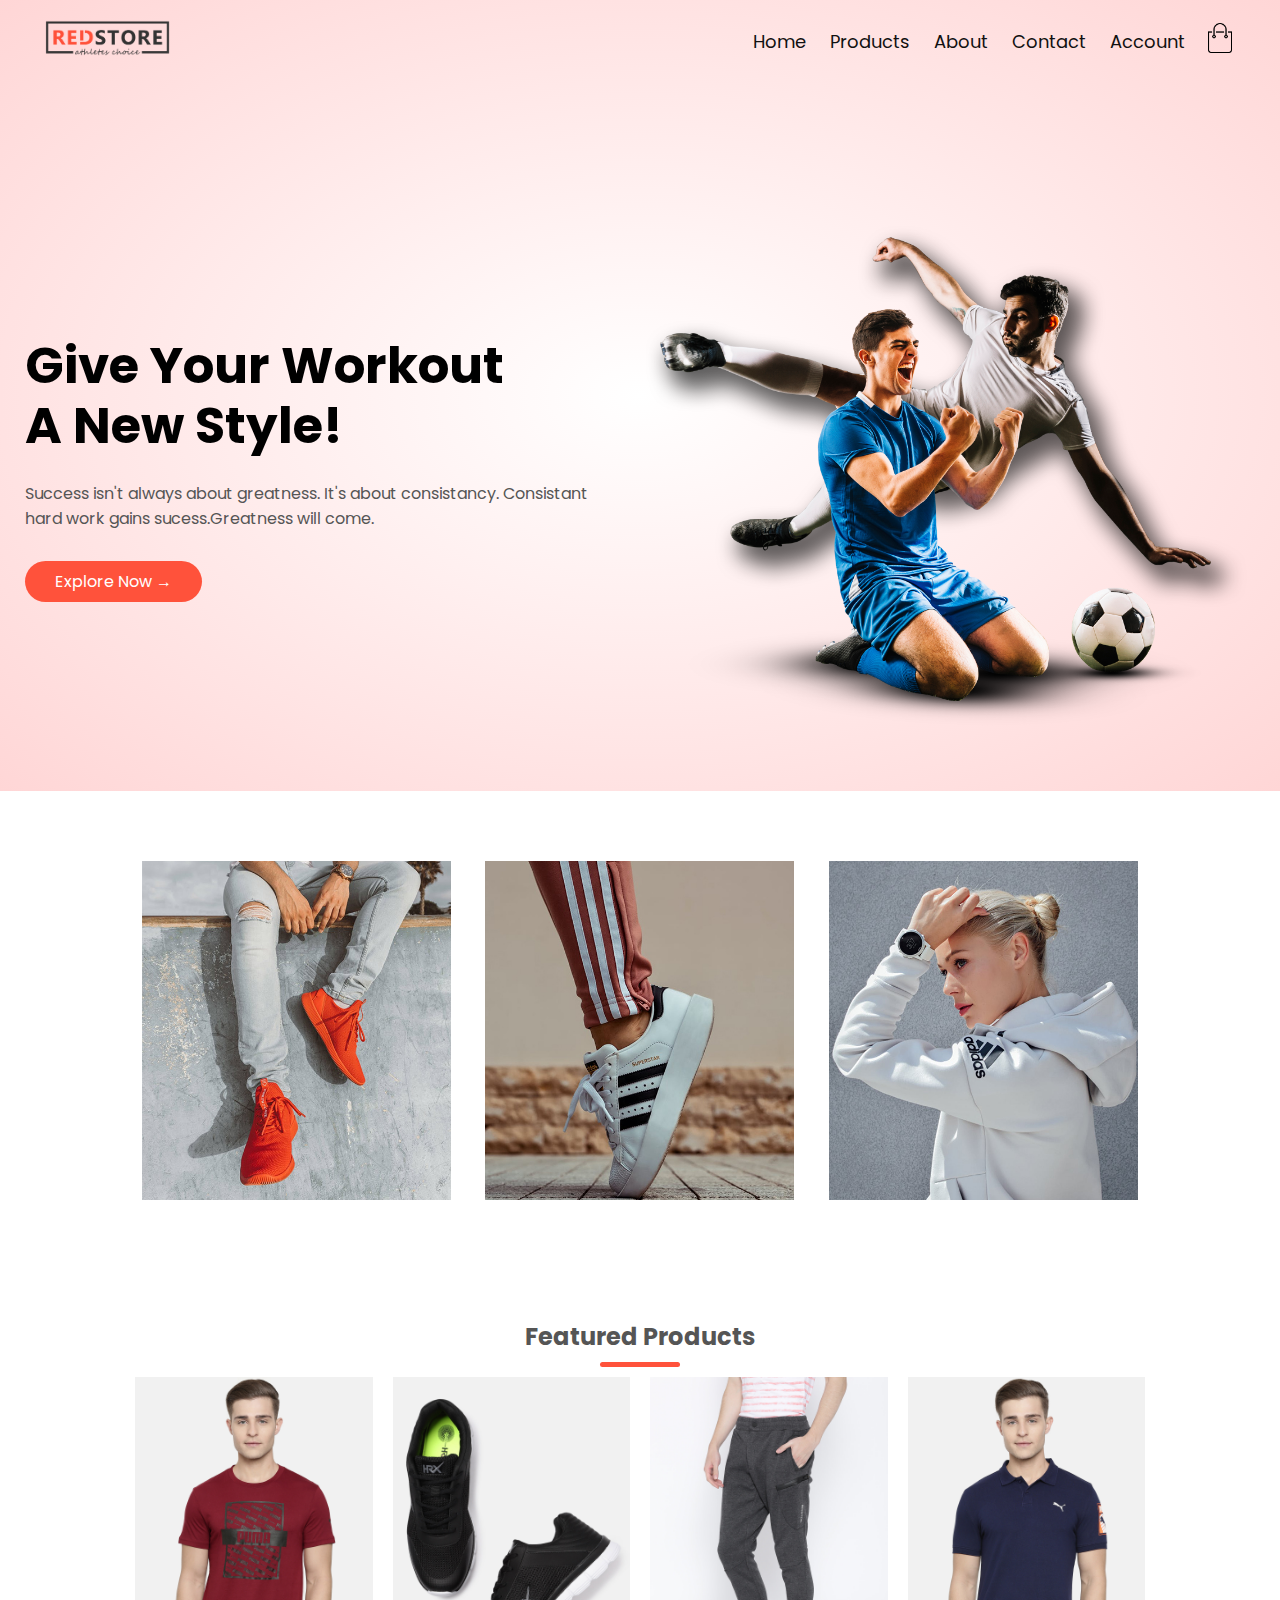
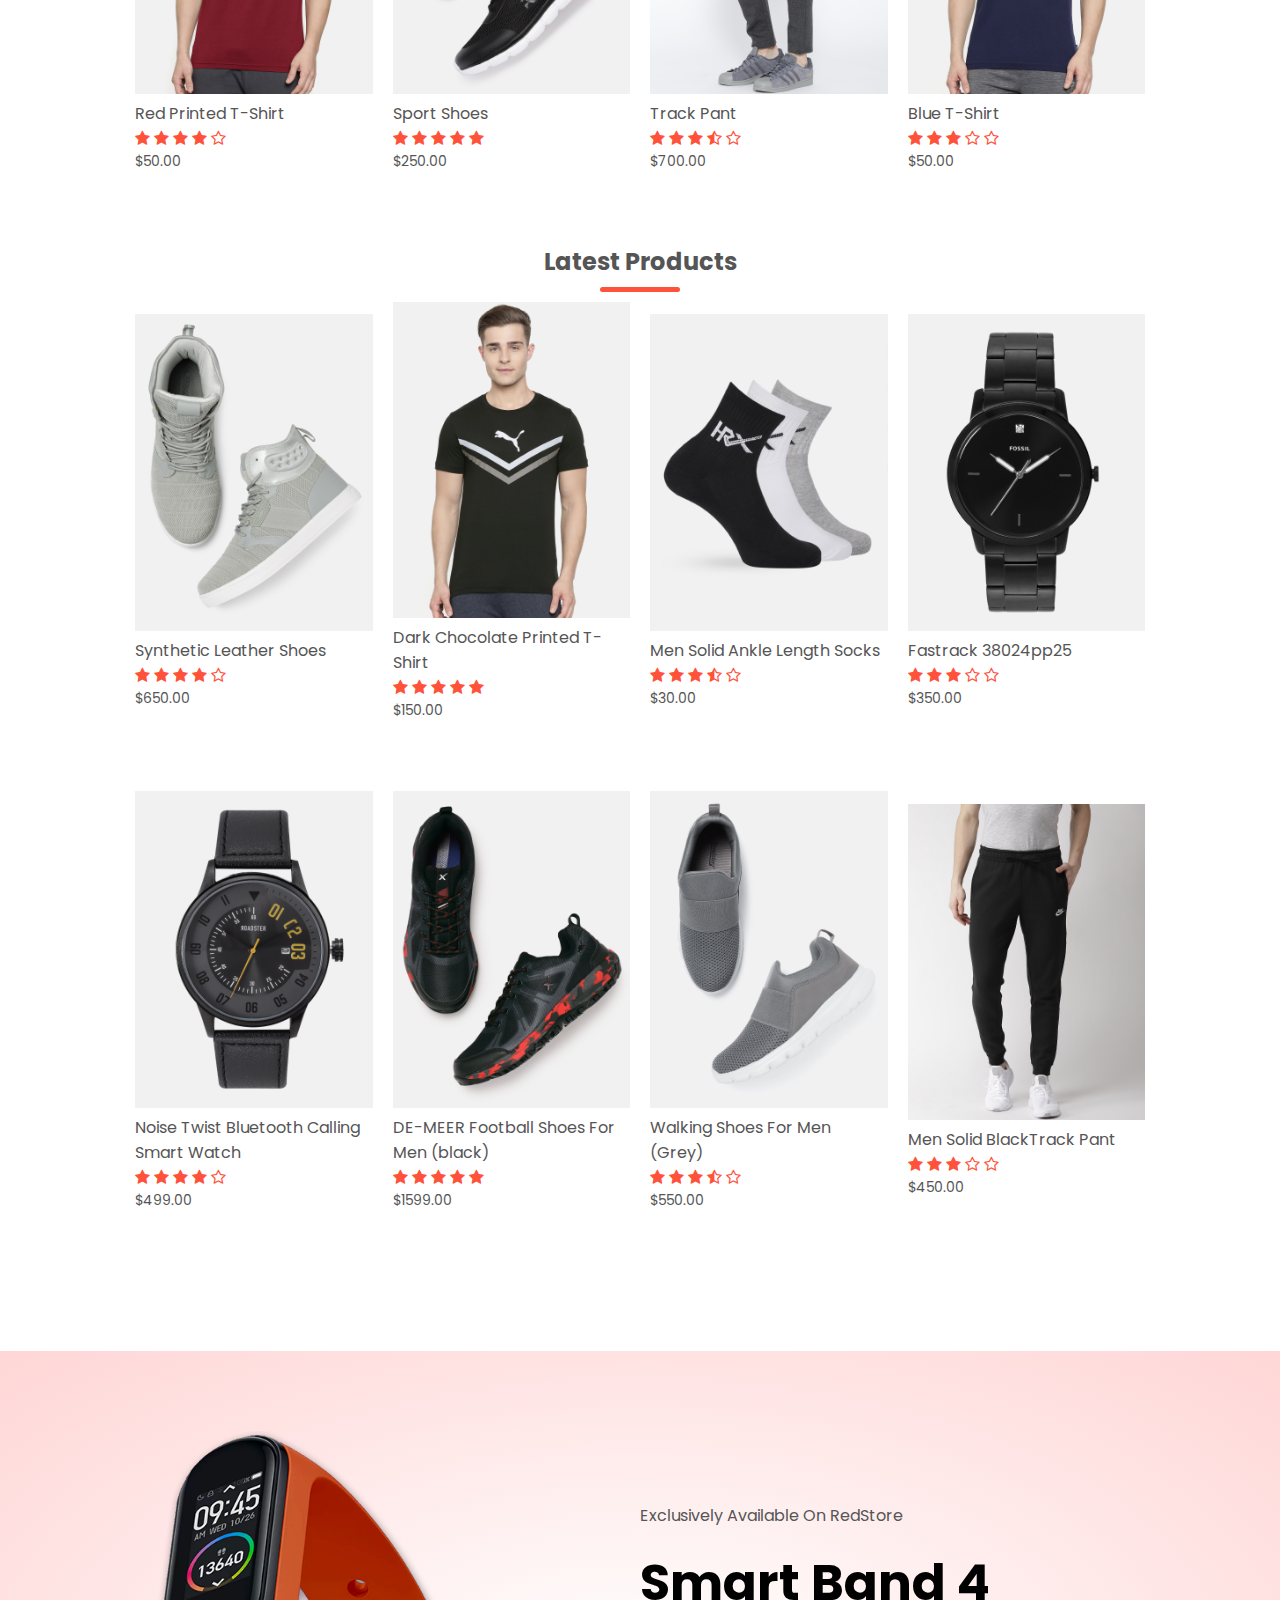
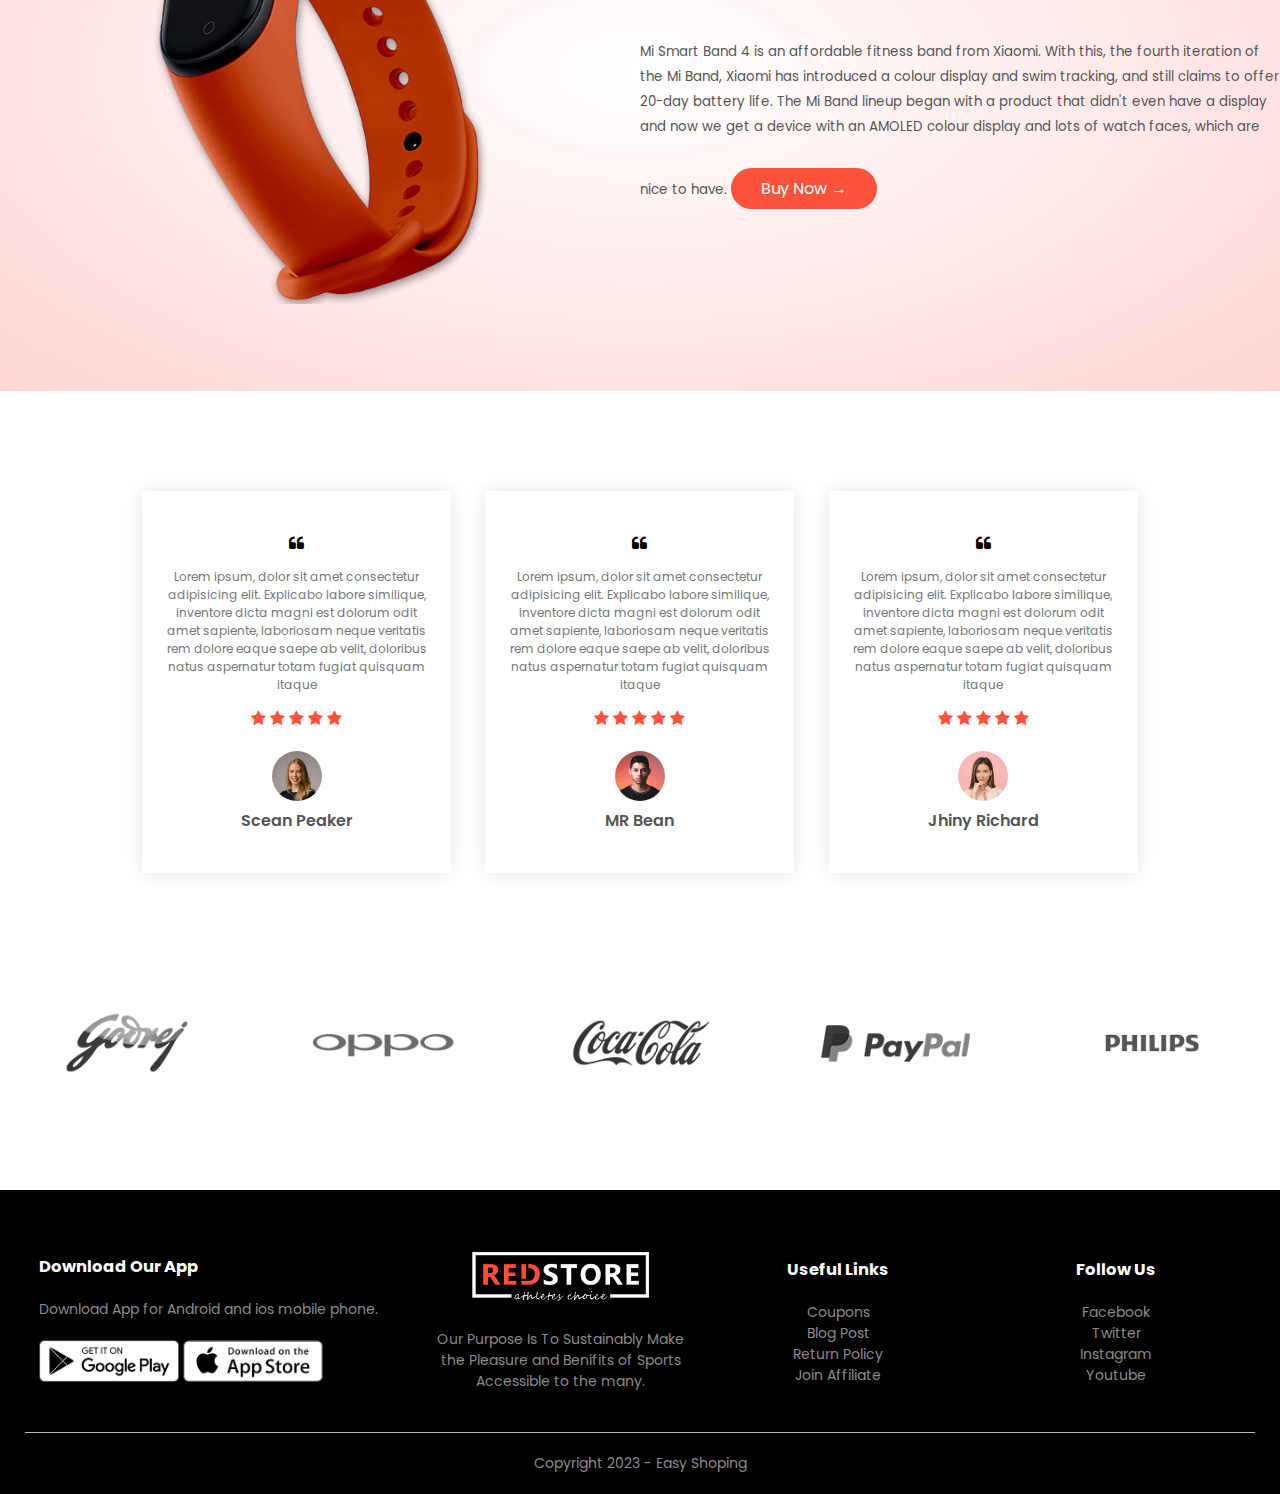
<file: index.html>
<!DOCTYPE html>
<html lang="en">
<head>
    <meta charset="UTF-8">
    <meta name="viewport" content="width=device-width,initial-scale=1.0">
    <meta http-equiv="X-UA-Compatible" content="IE=edge">
    <meta name="viewport" content="width=device-width, initial-scale=1.0">
    <title>RedStore | Ecommerce Website Design</title>

    <link rel="stylesheet" href="style.css">
    <link rel="preconnect" href="https://fonts.googleapis.com">
<link rel="preconnect" href="https://fonts.gstatic.com" crossorigin>

<link href="https://fonts.googleapis.com/css2?family=Poppins:wght@300;400;500;600;700&display=swap" rel="stylesheet">

<link rel="stylesheet" href="https://stackpath.bootstrapcdn.com/font-awesome/4.7.0/css/font-awesome.min.css">


</head>
<body>
    <div class="header">

    <div class="container">
        <div class="navber"> 
            <div class="logo">
               <a href="index.html"><img src="logo.png" width="125px"></a> 
            </div>
            <nav>
                <ul id="MenuItems">
                    <li><a href="index.html"><link rel="index" href="C:\Users\ADMIN\Downloads\Redstore\Images\index.html"> Home</a></li>
                    <li><a href="products.html"><link rel="product" href="C:\Users\ADMIN\Downloads\Redstore\Images\products-details.html" >Products</a></li>
                    <li><a href="index.html"><link rel="index" href="C:\Users\ADMIN\Downloads\Redstore\Images\index.html"> About</a></li>
                    <li><a href="index.html"><link rel="index" href="C:\Users\ADMIN\Downloads\Redstore\Images\index.html">Contact</a></li>
                    <li><a href="Account.html"><link rel="Account" href="C:\Users\ADMIN\Downloads\Redstore\Images\Account.html">Account</a></li>
                </ul>
            </nav>
            <a href="cart.html"><img src="cart.png" width="30px" height="30px"></a>
            <img src="menu.png" class="menu-icon" onclick="menutoggle()">
    
        </div>
        <div class="row">
            <div class="col-2">
                <h1>Give Your Workout <br>A New Style!</h1>
                <p>Success isn't always about greatness. It's about 
                    consistancy. Consistant<br>hard work gains sucess.Greatness
                    will come.
                </p>

                <a href="" class="btn">Explore Now &#8594;</a>

            </div>

            <div class="col-2">
                <img src="image1.png">
            </div>


        </div>

    </div>
</div>

<!-------Featured Categories-------------------------------------------------->

<div class="categories">
    <div class="small-container">
        <div class="row">
            <div class="col-3">
                <img src="category-1.jpg" alt="">
            </div>
            <div class="col-3">
                <img src="category-2.jpg" alt="">
            </div>
            <div class="col-3">
                <img src="category-3.jpg" alt="">    
            </div>
        </div>

    </div>

</div>

<!-------Featured Products-------------------------------------------------->
<div class="small-container">
    <h2 class="title">Featured Products</h2>
    <div class="row">
        <div class="col-4">
           <a href="products-details.html"><img src="product-1.jpg"></a> 
           <a href="products-details.html"></a><h4>Red Printed T-Shirt</h4></a>
            <div class="rating">
                <i class="fa fa-star"></i>
                <i class="fa fa-star"></i>
                <i class="fa fa-star"></i>
                <i class="fa fa-star"></i>
                <i class="fa fa-star-o"></i>
            </div>
            <p>$50.00</p>
        </div>
        <div class="col-4">
            <img src="product-2.jpg">
            <h4>Sport Shoes</h4>
            <div class="rating">
                <i class="fa fa-star"></i>
                <i class="fa fa-star"></i>
                <i class="fa fa-star"></i>
                <i class="fa fa-star"></i>
                <i class="fa fa-star"></i>
            </div>
            <p>$250.00</p>
        </div>
        <div class="col-4">
            <img src="product-3.jpg">
            <h4>Track Pant</h4>
            <div class="rating">
                <i class="fa fa-star"></i>
                <i class="fa fa-star"></i>
                <i class="fa fa-star"></i>
                <i class="fa fa-star-half-o"></i>
                <i class="fa fa-star-o"></i>
            </div>
            <p>$700.00</p>
        </div>
        <div class="col-4">
            <img src="product-4.jpg">
            <h4>Blue T-Shirt</h4>
            <div class="rating">
                <i class="fa fa-star"></i>
                <i class="fa fa-star"></i>
                <i class="fa fa-star"></i>
                <i class="fa fa-star-o"></i>
                <i class="fa fa-star-o"></i>
            </div>
            <p>$50.00</p>
        </div>
    </div>
    <h2 class="title">Latest Products</h2>
    <div class="row">
        <div class="col-4">
            <img src="product-5.jpg">
            <h4>Synthetic Leather Shoes</h4>
            <div class="rating">
                <i class="fa fa-star"></i>
                <i class="fa fa-star"></i>
                <i class="fa fa-star"></i>
                <i class="fa fa-star"></i>
                <i class="fa fa-star-o"></i>
            </div>
            <p>$650.00</p>
        </div>
        <div class="col-4">
            <img src="product-6.jpg">
            <h4>Dark Chocolate Printed T-Shirt</h4>
            <div class="rating">
                <i class="fa fa-star"></i>
                <i class="fa fa-star"></i>
                <i class="fa fa-star"></i>
                <i class="fa fa-star"></i>
                <i class="fa fa-star"></i>
            </div>
            <p>$150.00</p>
        </div>
        <div class="col-4">
            <img src="product-7.jpg">
            <h4>Men Solid Ankle Length Socks</h4>
            <div class="rating">
                <i class="fa fa-star"></i>
                <i class="fa fa-star"></i>
                <i class="fa fa-star"></i>
                <i class="fa fa-star-half-o"></i>
                <i class="fa fa-star-o"></i>
            </div>
            <p>$30.00</p>
        </div>
        <div class="col-4">
            <img src="product-8.jpg">
            <h4>Fastrack 38024pp25</h4>
            <div class="rating">
                <i class="fa fa-star"></i>
                <i class="fa fa-star"></i>
                <i class="fa fa-star"></i>
                <i class="fa fa-star-o"></i>
                <i class="fa fa-star-o"></i>
            </div>
            <p>$350.00</p>
        </div>
    </div>
    <div class="row">
        <div class="col-4">
            <img src="product-9.jpg">
            <h4>Noise Twist Bluetooth Calling Smart Watch</h4>
            <div class="rating">
                <i class="fa fa-star"></i>
                <i class="fa fa-star"></i>
                <i class="fa fa-star"></i>
                <i class="fa fa-star"></i>
                <i class="fa fa-star-o"></i>
            </div>
            <p>$499.00</p>
        </div>
        <div class="col-4">
            <img src="product-10.jpg">
            <h4>DE-MEER Football Shoes For Men  (black)</h4>
            <div class="rating">
                <i class="fa fa-star"></i>
                <i class="fa fa-star"></i>
                <i class="fa fa-star"></i>
                <i class="fa fa-star"></i>
                <i class="fa fa-star"></i>
            </div>
            <p>$1599.00</p>
        </div>
        <div class="col-4">
            <img src="product-11.jpg">
            <h4>Walking Shoes For Men  (Grey)</h4>
            <div class="rating">
                <i class="fa fa-star"></i>
                <i class="fa fa-star"></i>
                <i class="fa fa-star"></i>
                <i class="fa fa-star-half-o"></i>
                <i class="fa fa-star-o"></i>
            </div>
            <p>$550.00</p>
        </div>
        <div class="col-4">
            <img src="product-12.jpg">
            <h4>Men Solid BlackTrack Pant</h4>
            <div class="rating">
                <i class="fa fa-star"></i>
                <i class="fa fa-star"></i>
                <i class="fa fa-star"></i>
                <i class="fa fa-star-o"></i>
                <i class="fa fa-star-o"></i>
            </div>
            <p>$450.00</p>
        </div>
    </div>
    
</div>

<!-----------Offer------------------------------------------------------------------------------------------>

 <div class="offer">
    <div class="small-conatiner">
        <div class="row">
            <div class="col-2">
                <img src="exclusive.png" class="offer-img">

            </div>
            <div class="col-2">
                <p>Exclusively Available On RedStore</p>
                <h1>Smart Band 4</h1>
                <small>Mi Smart Band 4 is an affordable fitness band from Xiaomi. With this, the fourth iteration of the Mi Band, Xiaomi has introduced a colour display and swim tracking, and still claims to offer 20-day battery life. The Mi Band lineup began with a product that didn't even have a display and now we get a device with an AMOLED colour display and lots of watch faces, which are nice to have. </small>

                <a href="" class="btn">Buy Now &#8594;</a>

            </div>
        </div>
    </div>
 </div>

 <!--------------testimonial------------------------------------------->

 <div class="testimonial">
   <div class="small-container">
    <div class="row">
        <div class="col-3">
            <i class="fa fa-quote-left"></i>
            <p> Lorem ipsum, dolor sit amet consectetur adipisicing elit. Explicabo labore similique, inventore dicta magni est dolorum odit amet sapiente, laboriosam neque veritatis rem dolore eaque saepe ab velit, doloribus natus aspernatur totam fugiat quisquam itaque</p>
            <div class="rating">
                <i class="fa fa-star"></i>
                <i class="fa fa-star"></i>
                <i class="fa fa-star"></i>
                <i class="fa fa-star"></i>
                <i class="fa fa-star"></i>
            </div>
            <img src="user-1.png" >
            <h3>Scean Peaker</h3>
        </div>
        <div class="col-3">
            <i class="fa fa-quote-left"></i>
            <p> Lorem ipsum, dolor sit amet consectetur adipisicing elit. Explicabo labore similique, inventore dicta magni est dolorum odit amet sapiente, laboriosam neque veritatis rem dolore eaque saepe ab velit, doloribus natus aspernatur totam fugiat quisquam itaque</p>
            <div class="rating">
                <i class="fa fa-star"></i>
                <i class="fa fa-star"></i>
                <i class="fa fa-star"></i>
                <i class="fa fa-star"></i>
                <i class="fa fa-star"></i>
            </div>
            <img src="user-2.png" >
            <h3>MR Bean</h3>
        </div>
        <div class="col-3">
            <i class="fa fa-quote-left"></i>
            <p> Lorem ipsum, dolor sit amet consectetur adipisicing elit. Explicabo labore similique, inventore dicta magni est dolorum odit amet sapiente, laboriosam neque veritatis rem dolore eaque saepe ab velit, doloribus natus aspernatur totam fugiat quisquam itaque</p>
            <div class="rating">
                <i class="fa fa-star"></i>
                <i class="fa fa-star"></i>
                <i class="fa fa-star"></i>
                <i class="fa fa-star"></i>
                <i class="fa fa-star"></i>
            </div>
            <img src="user-3.png" >
            <h3>Jhiny Richard</h3>
        </div>
    </div>
   </div>
 </div>

 <!---------------Brands-------------------------------------------------------->

 <div class="brands">
    <div class="small-conatiner">
        <div class="row">
            <div class="col-5">
                <img src="logo-godrej.png">
            </div>
            <div class="col-5">
                <img src="logo-oppo.png">
            </div>
            <div class="col-5">
                <img src="logo-coca-cola.png">
            </div>
            <div class="col-5">
                <img src="logo-paypal.png">
            </div>
            <div class="col-5">
                <img src="logo-philips.png">
            </div>
        </div>
    </div>
 </div>

 <!---------------------------Footer-------------------------------->
 <div class="footer">
    <div class="container">
        <div class="row"> 
            <div class="footer-col-1">
                <h3>Download Our App</h3>
                <p>Download App for Android and ios mobile phone.</p>
                <div class="app-logo">
                    <img src="play-store.png">
                    <img src="app-store.png">
                </div>
            </div>
            <div class="footer-col-2">
                <img src="logo-white.png">
                <p>Our Purpose Is To Sustainably Make the Pleasure and 
                Benifits of Sports Accessible to the many.</p>
            </div>
            <div class="footer-col-3">
                <h3>Useful Links</h3>
                <ul>
                    <li>Coupons</li>
                    <li>Blog Post</li>
                    <li>Return Policy</li>
                    <li>Join Affiliate</li>
                </ul>
            </div>
            <div class="footer-col-4">
                <h3>Follow Us</h3>
                <ul>
                    <li>Facebook</li>
                    <li>Twitter</li>
                    <li>Instagram</li>
                    <li>Youtube</li>
                </ul>
            </div>
        </div>
        <hr>
        <p class="Copyright">Copyright 2023 - Easy Shoping</p>
    </div>
 </div>

 <!-----------------------js for toggle menu------------------------------>

 <script>
    var MenuItems = document.getElementById("MenuItems");
    MenuItems.style.maxHeight="0px";

    function menutoggle() {
        if(MenuItems.style.maxHeight=="0px")
        {
            MenuItems.style.maxHeight="200px"
        }
        else
        {
            MenuItems.style.maxHeight="0px"
        }
    }

 </script>
    
    
</body>
</html>
</file>
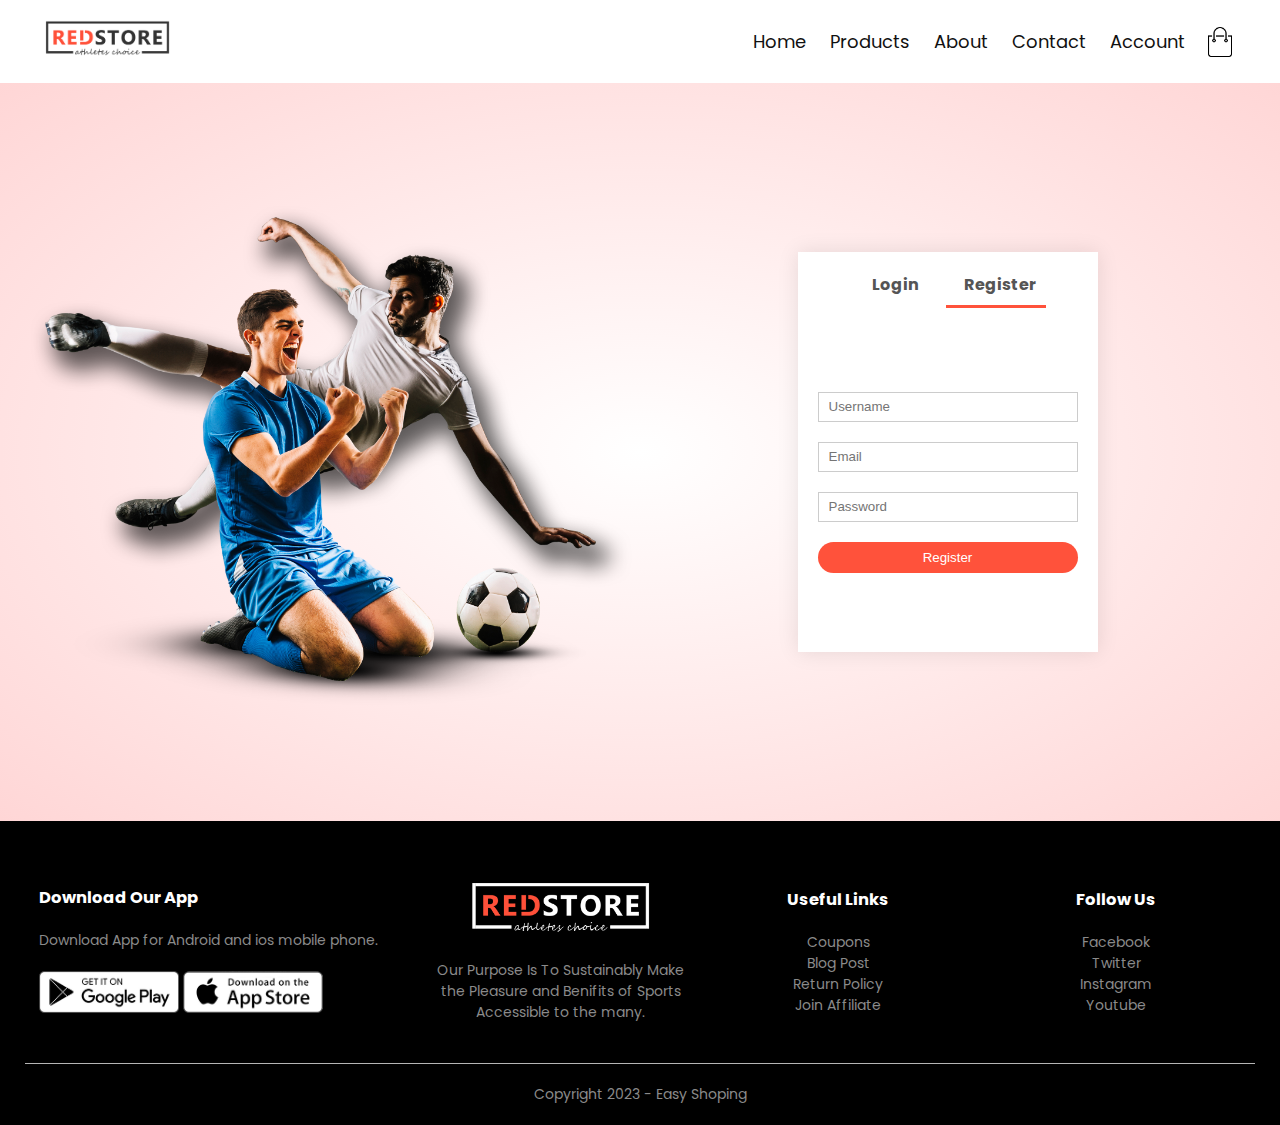
<file: Account.html>
<!DOCTYPE html>
<html lang="en">
<head>
    <meta charset="UTF-8">
    <meta name="viewport" content="width=device-width,initial-scale=1.0">
    <meta http-equiv="X-UA-Compatible" content="IE=edge">
    <meta name="viewport" content="width=device-width, initial-scale=1.0">
    <title>All Products - RedStore</title>

    <link rel="stylesheet" href="style.css">
    <link rel="preconnect" href="https://fonts.googleapis.com">
<link rel="preconnect" href="https://fonts.gstatic.com" crossorigin>

<link href="https://fonts.googleapis.com/css2?family=Poppins:wght@300;400;500;600;700&display=swap" rel="stylesheet">

<link rel="stylesheet" href="https://stackpath.bootstrapcdn.com/font-awesome/4.7.0/css/font-awesome.min.css">


</head>
<body>
    

    <div class="container">
        <div class="navber"> 
            <div class="logo">
                <img src="logo.png" width="125px">
            </div>
            <nav>
                <ul id="MenuItems">
                    <li><a href="index.html"><link rel="index" href="C:\Users\ADMIN\Downloads\Redstore\Images\index.html"> Home</a></li>
                    <li><a href="products.html"><link rel="product" href="C:\Users\ADMIN\Downloads\Redstore\Images\products-details.html" >Products</a></li>
                    <li><a href="index.html"><link rel="index" href="C:\Users\ADMIN\Downloads\Redstore\Images\index.html"> About</a></li>
                    <li><a href="index.html"><link rel="index" href="C:\Users\ADMIN\Downloads\Redstore\Images\index.html">Contact</a></li>
                    <li><a href="Account.html"><link rel="Account" href="C:\Users\ADMIN\Downloads\Redstore\Images\Account.html">Account</a></li>
                </ul>
            </nav>
            <img src="cart.png" width="30px" height="30px">
            <img src="menu.png" class="menu-icon" onclick="menutoggle()">
    
        </div>
       
    </div>
<!--------------------------Account Page--------------------------->
<div class="account-page">
    <div class="container">
        <div class="row">
            <div class="col-2">
                <img src="image1.png" width="100%">
            </div>
            <div class="col-2">
                <div class="form-container">
                    <div class="form-btn">
                        <span onclick="login()">Login</span>
                        <span  onclick="register()">Register</span>
                        <hr id="Indicator">
                        
                    </div>
                    <form id="LoginForm">
                        <input type="text" placeholder="Username">
                        <input type="Password" placeholder="Password">
                        <button type="submit" class="btn">Login</button>
                        <a href="">Forget Password</a>
                    </form>
                    <form id="RegForm">
                        <input type="text" placeholder="Username">
                        <input type="email" placeholder="Email">
                        <input type="password" placeholder="Password">
                        <button type="submit" class="btn">Register</button>
                      
                    </form>
                </div>
            </div>
        </div>
    </div>
</div>

   
 <!---------------------------Footer-------------------------------->
 <div class="footer">
    <div class="container">
        <div class="row"> 
            <div class="footer-col-1">
                <h3>Download Our App</h3>
                <p>Download App for Android and ios mobile phone.</p>
                <div class="app-logo">
                    <img src="play-store.png">
                    <img src="app-store.png">
                </div>
            </div>
            <div class="footer-col-2">
                <img src="logo-white.png">
                <p>Our Purpose Is To Sustainably Make the Pleasure and 
                Benifits of Sports Accessible to the many.</p>
            </div>
            <div class="footer-col-3">
                <h3>Useful Links</h3>
                <ul>
                    <li>Coupons</li>
                    <li>Blog Post</li>
                    <li>Return Policy</li>
                    <li>Join Affiliate</li>
                </ul>
            </div>
            <div class="footer-col-4">
                <h3>Follow Us</h3>
                <ul>
                    <li>Facebook</li>
                    <li>Twitter</li>
                    <li>Instagram</li>
                    <li>Youtube</li>
                </ul>
            </div>
        </div>
        <hr>
        <p class="Copyright">Copyright 2023 - Easy Shoping</p>
    </div>
 </div>

 <!-----------------------js for toggle menu------------------------------>

 <script>
    var MenuItems = document.getElementById("MenuItems");
    MenuItems.style.maxHeight="0px";

    function menutoggle() {
        if(MenuItems.style.maxHeight=="0px")
        {
            MenuItems.style.maxHeight="200px"
        }
        else
        {
            MenuItems.style.maxHeight="0px"
        }
    }

 </script>

 <!-----------------------js for toggle Form------------------------------>
 <script>
    var LoginForm=document.getElementById("LoginForm");
    var RegForm=document.getElementById("RegForm");
    var Indicator=document.getElementById("Indicator");

    function register(){
        RegForm.style.transform= "translateX(0px)";
        LoginForm.style.transform= "translateX(0px)";
        Indicator.style.transform= "translateX(100px)";
    }

    function login(){
        RegForm.style.transform= "translateX(300px)";
        LoginForm.style.transform= "translateX(300px)";
        Indicator.style.transform= "translateX(0px)";
    }

 </script>

</body>
</html>
</file>
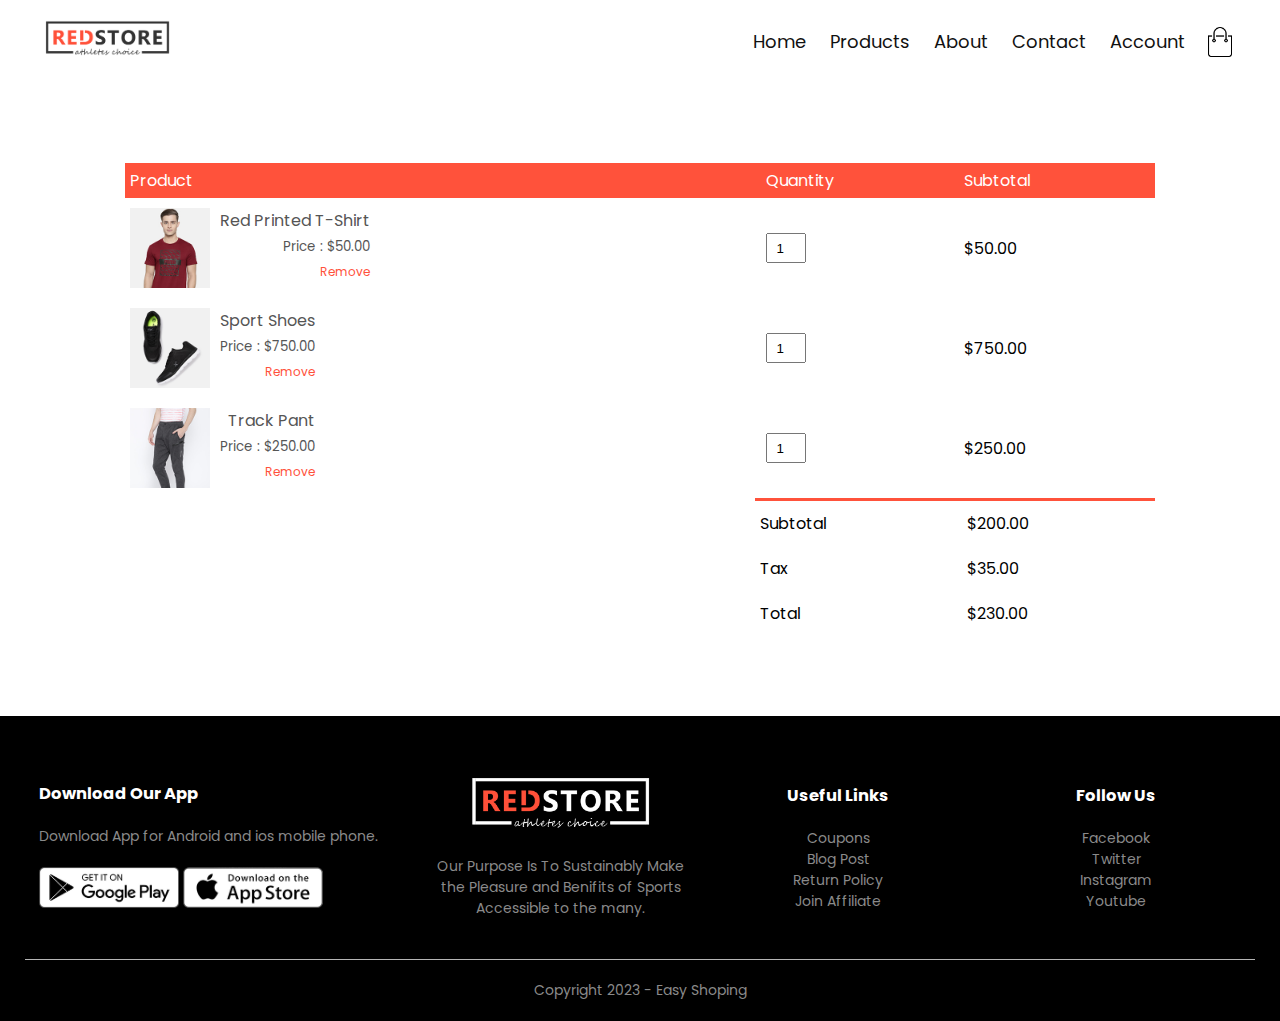
<file: cart.html>
<!DOCTYPE html>
<html lang="en">
<head>
    <meta charset="UTF-8">
    <meta name="viewport" content="width=device-width,initial-scale=1.0">
    <meta http-equiv="X-UA-Compatible" content="IE=edge">
    <meta name="viewport" content="width=device-width, initial-scale=1.0">
    <title>All Products - RedStore</title>

    <link rel="stylesheet" href="style.css">
    <link rel="preconnect" href="https://fonts.googleapis.com">
<link rel="preconnect" href="https://fonts.gstatic.com" crossorigin>

<link href="https://fonts.googleapis.com/css2?family=Poppins:wght@300;400;500;600;700&display=swap" rel="stylesheet">

<link rel="stylesheet" href="https://stackpath.bootstrapcdn.com/font-awesome/4.7.0/css/font-awesome.min.css">


</head>
<body>
    

    <div class="container">
        <div class="navber"> 
            <div class="logo">
                <img src="logo.png" width="125px">
            </div>
            <nav>
                <ul id="MenuItems">
                    <li><a href="index.html"><link rel="index" href="C:\Users\ADMIN\Downloads\Redstore\Images\index.html"> Home</a></li>
                    <li><a href="products.html"><link rel="product" href="C:\Users\ADMIN\Downloads\Redstore\Images\products-details.html" >Products</a></li>
                    <li><a href="index.html"><link rel="index" href="C:\Users\ADMIN\Downloads\Redstore\Images\index.html"> About</a></li>
                    <li><a href="index.html"><link rel="index" href="C:\Users\ADMIN\Downloads\Redstore\Images\index.html">Contact</a></li>
                    <li><a href="Account.html"><link rel="Account" href="C:\Users\ADMIN\Downloads\Redstore\Images\Account.html">Account</a></li>
                </ul>
            </nav>
            <img src="cart.png" width="30px" height="30px">
            <img src="menu.png" class="menu-icon" onclick="menutoggle()">
    
        </div>
       

    </div>
<!-------------------------Cart items details---------------------->

    <div class="small-container cart-page">
        <table>
            <tr>
                <th>Product</th>
                <th>Quantity</th>
                <th>Subtotal</th>
            </tr>
            <tr>
                <td>
                    <div class="cart-info">
                        <img src="buy-1.jpg" >
                        <div>
                            <p>Red Printed T-Shirt</p>
                            <small>Price : $50.00</small>
                            <br> 
                            <a href="">Remove</a>
                        </div>
                    </div>
                </td>
                <td><input type="number" value="1"></td>
                <td>$50.00</td>
            </tr>
            <tr>
                <td>
                    <div class="cart-info">
                        <img src="buy-2.jpg" >
                        <div>
                            <p>Sport Shoes</p>
                            <small>Price : $750.00</small>
                            <br> 
                            <a href="">Remove</a>
                        </div>
                    </div>
                </td>
                <td><input type="number" value="1"></td>
                <td>$750.00</td>
            </tr>
            <tr>
                <td>
                    <div class="cart-info">
                        <img src="buy-3.jpg" >
                        <div>
                            <p>Track Pant</p>
                            <small>Price : $250.00</small>
                            <br> 
                            <a href="">Remove</a>
                        </div>
                    </div>
                </td>
                <td><input type="number" value="1"></td>
                <td>$250.00</td>
            </tr>
        </table>

        <div class="total-price">
            <table>
                <tr>
                    <td>Subtotal</td>
                    <td>$200.00</td>
                </tr>
                <tr>
                    <td>Tax</td>
                    <td>$35.00</td>
                </tr>
                <tr>
                    <td>Total</td>
                    <td>$230.00</td>
                </tr>
            </table>
        </div>


    </div>
    
 <!---------------------------Footer-------------------------------->
 <div class="footer">
    <div class="container">
        <div class="row"> 
            <div class="footer-col-1">
                <h3>Download Our App</h3>
                <p>Download App for Android and ios mobile phone.</p>
                <div class="app-logo">
                    <img src="play-store.png">
                    <img src="app-store.png">
                </div>
            </div>
            <div class="footer-col-2">
                <img src="logo-white.png">
                <p>Our Purpose Is To Sustainably Make the Pleasure and 
                Benifits of Sports Accessible to the many.</p>
            </div>
            <div class="footer-col-3">
                <h3>Useful Links</h3>
                <ul>
                    <li>Coupons</li>
                    <li>Blog Post</li>
                    <li>Return Policy</li>
                    <li>Join Affiliate</li>
                </ul>
            </div>
            <div class="footer-col-4">
                <h3>Follow Us</h3>
                <ul>
                    <li>Facebook</li>
                    <li>Twitter</li>
                    <li>Instagram</li>
                    <li>Youtube</li>
                </ul>
            </div>
        </div>
        <hr>
        <p class="Copyright">Copyright 2023 - Easy Shoping</p>
    </div>
 </div>

 <!-----------------------js for toggle menu------------------------------>

 <script>
    var MenuItems = document.getElementById("MenuItems");
    MenuItems.style.maxHeight="0px";

    function menutoggle() {
        if(MenuItems.style.maxHeight=="0px")
        {
            MenuItems.style.maxHeight="200px"
        }
        else
        {
            MenuItems.style.maxHeight="0px"
        }
    }

 </script>

</body>
</html>
</file>
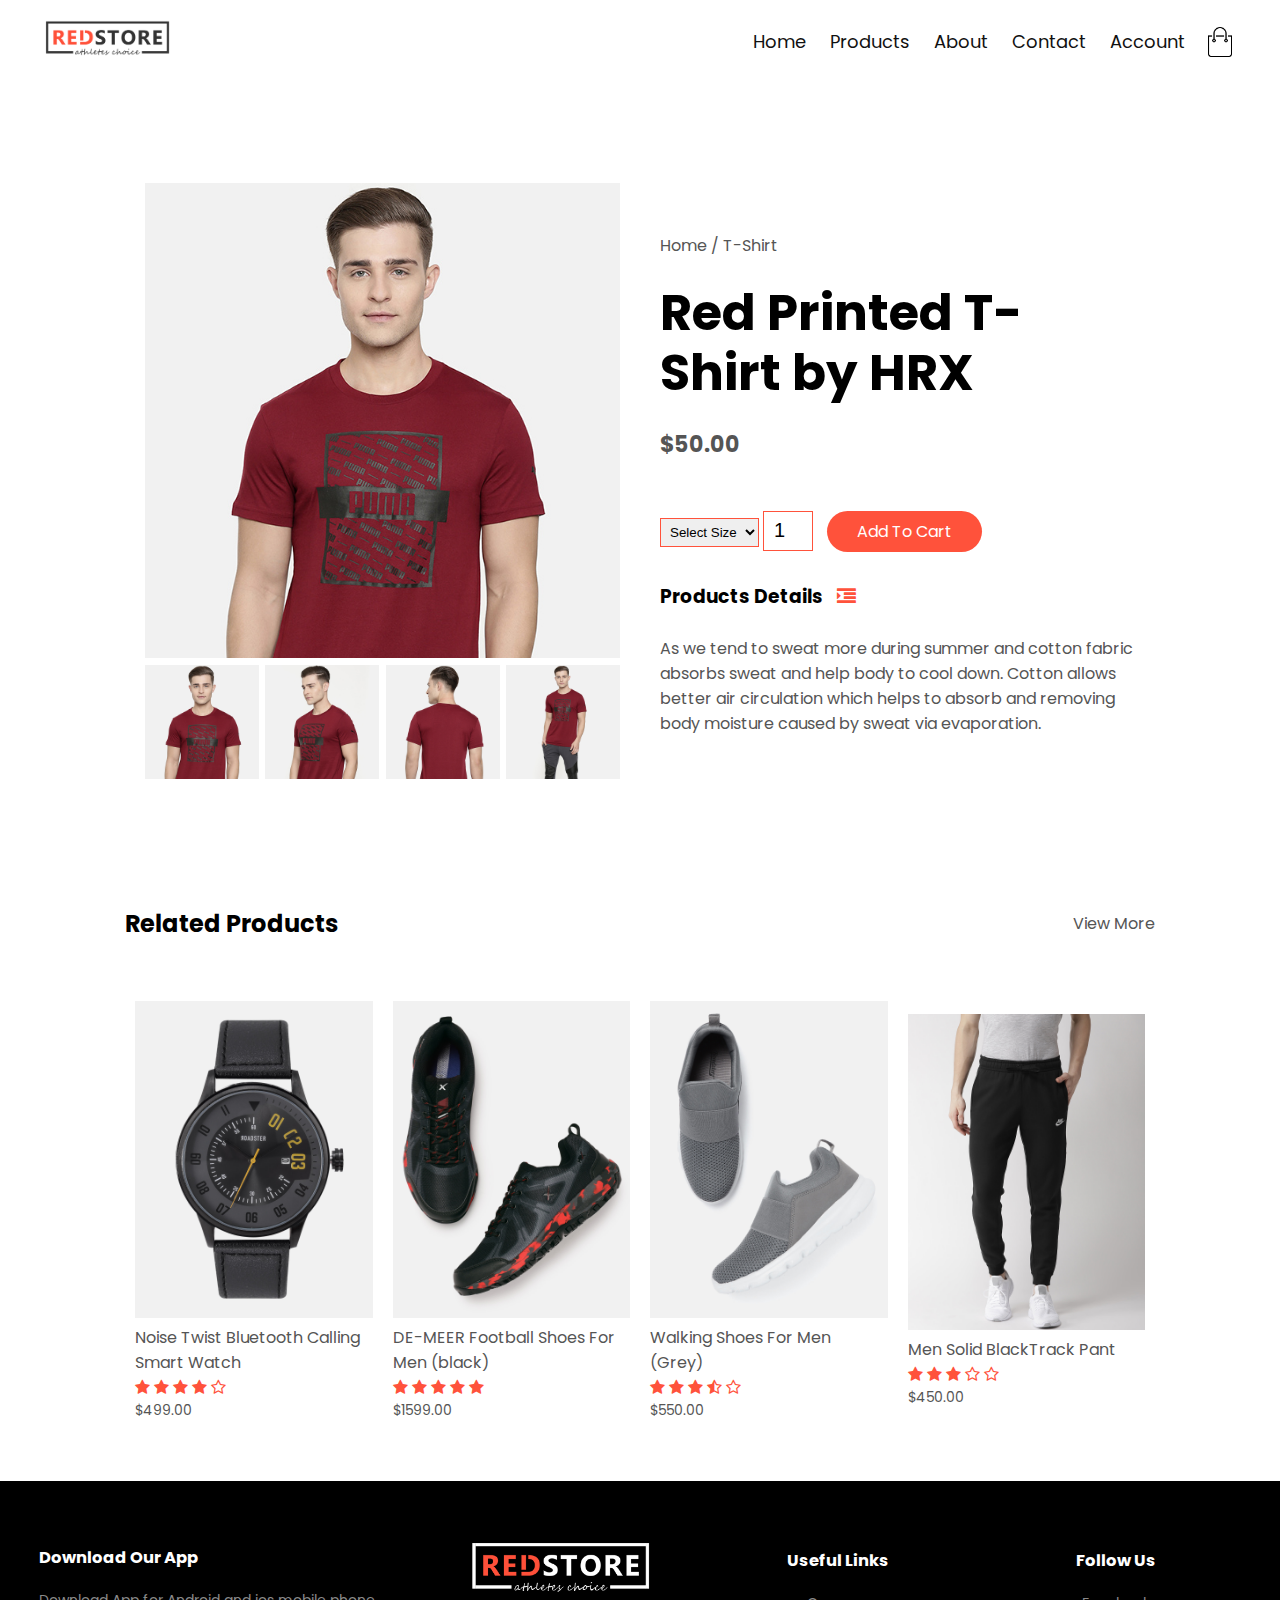
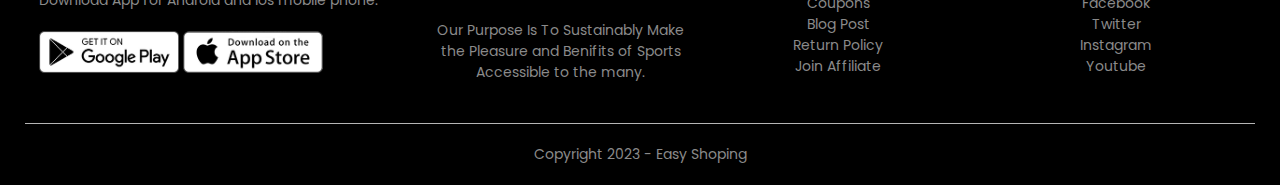
<file: products-details.html>
<!DOCTYPE html>
<html lang="en">
<head>
    <meta charset="UTF-8">
    <meta name="viewport" content="width=device-width,initial-scale=1.0">
    <meta http-equiv="X-UA-Compatible" content="IE=edge">
    <meta name="viewport" content="width=device-width, initial-scale=1.0">
    <title>All Products - RedStore</title>

    <link rel="stylesheet" href="style.css">
    <link rel="preconnect" href="https://fonts.googleapis.com">
<link rel="preconnect" href="https://fonts.gstatic.com" crossorigin>

<link href="https://fonts.googleapis.com/css2?family=Poppins:wght@300;400;500;600;700&display=swap" rel="stylesheet">

<link rel="stylesheet" href="https://stackpath.bootstrapcdn.com/font-awesome/4.7.0/css/font-awesome.min.css">


</head>
<body>
    

    <div class="container">
        <div class="navber"> 
            <div class="logo">
                <img src="logo.png" width="125px">
            </div>
            <nav>
                <ul id="MenuItems">
                    <li><a href="index.html"><link rel="index" href="C:\Users\ADMIN\Downloads\Redstore\Images\index.html"> Home</a></li>
                    <li><a href="products.html"><link rel="product" href="C:\Users\ADMIN\Downloads\Redstore\Images\products-details.html" >Products</a></li>
                    <li><a href="index.html"><link rel="index" href="C:\Users\ADMIN\Downloads\Redstore\Images\index.html"> About</a></li>
                    <li><a href="index.html"><link rel="index" href="C:\Users\ADMIN\Downloads\Redstore\Images\index.html">Contact</a></li>
                    <li><a href="Account.html"><link rel="Account" href="C:\Users\ADMIN\Downloads\Redstore\Images\Account.html">Account</a></li>
                </ul>
            </nav>
            <img src="cart.png" width="30px" height="30px">
            <img src="menu.png" class="menu-icon" onclick="menutoggle()">
    
        </div>
       

    </div>
    <!------------------Single Product Details-------------------------->

    <div class="small-container single-product">
        <div class="row">
            <div class="col-2">
                <img src="gallery-1.jpg" width="100%"  id="ProductImg" >

                <div class="small-img-row">
                    <div class="small-img-col">
                        <img src="gallery-1.jpg" width="100%" class="small-img">
                    </div>
                    <div class="small-img-col">
                        <img src="gallery-2.jpg" width="100%" class="small-img">
                    </div>
                    <div class="small-img-col">
                        <img src="gallery-3.jpg" width="100%" class="small-img">
                    </div>
                    <div class="small-img-col">
                        <img src="gallery-4.jpg" width="100%" class="small-img">
                    </div>
    
                </div>


            </div>
            <div class="col-2">
                <p>Home / T-Shirt</p>
                <h1>Red Printed T-Shirt by HRX</h1>
                <h4>$50.00</h4>
                <select>
                    <option>Select Size</option>
                    <option>XXL</option>
                    <option>Xl</option>
                    <option>Large</option>
                    <option>Medium</option>
                    <option>Small</option>
                    <select >
                        <input type="number" value="1">
                        <a href="" class="btn">Add To Cart</a>

                        <h3>Products Details <i class="fa fa-indent"></i></h3>
                        <br>
                        <p>As we tend to sweat more during summer and cotton fabric absorbs sweat and help body to cool down. Cotton allows better air circulation which helps to absorb and removing body moisture caused by sweat via evaporation.</p>
            </div>
        </div>
    </div>
    <!----------------------small-container--------------------------->
    <div class="small-container">
        <div class="row row-2">
            <h2>Related Products</h2>
            <p>View More</p>
        </div>
    </div>
       
    <!---------------Products----------------------------------------->

    <div class="small-container">
        <div class="row">
            <div class="col-4">
                <img src="product-9.jpg">
                <h4>Noise Twist Bluetooth Calling Smart Watch</h4>
                <div class="rating">
                    <i class="fa fa-star"></i>
                    <i class="fa fa-star"></i>
                    <i class="fa fa-star"></i>
                    <i class="fa fa-star"></i>
                    <i class="fa fa-star-o"></i>
                </div>
                <p>$499.00</p>
            </div>
            <div class="col-4">
                <img src="product-10.jpg">
                <h4>DE-MEER Football Shoes For Men  (black)</h4>
                <div class="rating">
                    <i class="fa fa-star"></i>
                    <i class="fa fa-star"></i>
                    <i class="fa fa-star"></i>
                    <i class="fa fa-star"></i>
                    <i class="fa fa-star"></i>
                </div>
                <p>$1599.00</p>
            </div>
            <div class="col-4">
                <img src="product-11.jpg">
                <h4>Walking Shoes For Men  (Grey)</h4>
                <div class="rating">
                    <i class="fa fa-star"></i>
                    <i class="fa fa-star"></i>
                    <i class="fa fa-star"></i>
                    <i class="fa fa-star-half-o"></i>
                    <i class="fa fa-star-o"></i>
                </div>
                <p>$550.00</p>
            </div>
            <div class="col-4">
                <img src="product-12.jpg">
                <h4>Men Solid BlackTrack Pant</h4>
                <div class="rating">
                    <i class="fa fa-star"></i>
                    <i class="fa fa-star"></i>
                    <i class="fa fa-star"></i>
                    <i class="fa fa-star-o"></i>
                    <i class="fa fa-star-o"></i>
                </div>
                <p>$450.00</p>
            </div>
        
   
    </div>  
    
</div>


       
     
    
   







 <!---------------------------Footer-------------------------------->
 <div class="footer">
    <div class="container">
        <div class="row"> 
            <div class="footer-col-1">
                <h3>Download Our App</h3>
                <p>Download App for Android and ios mobile phone.</p>
                <div class="app-logo">
                    <img src="play-store.png">
                    <img src="app-store.png">
                </div>
            </div>
            <div class="footer-col-2">
                <img src="logo-white.png">
                <p>Our Purpose Is To Sustainably Make the Pleasure and 
                Benifits of Sports Accessible to the many.</p>
            </div>
            <div class="footer-col-3">
                <h3>Useful Links</h3>
                <ul>
                    <li>Coupons</li>
                    <li>Blog Post</li>
                    <li>Return Policy</li>
                    <li>Join Affiliate</li>
                </ul>
            </div>
            <div class="footer-col-4">
                <h3>Follow Us</h3>
                <ul>
                    <li>Facebook</li>
                    <li>Twitter</li>
                    <li>Instagram</li>
                    <li>Youtube</li>
                </ul>
            </div>
        </div>
        <hr>
        <p class="Copyright">Copyright 2023 - Easy Shoping</p>
    </div>
 </div>

 <!-----------------------js for toggle menu------------------------------>

 <script>
    var MenuItems = document.getElementById("MenuItems");
    MenuItems.style.maxHeight="0px";

    function menutoggle() {
        if(MenuItems.style.maxHeight=="0px")
        {
            MenuItems.style.maxHeight="200px"
        }
        else
        {
            MenuItems.style.maxHeight="0px"
        }
    }

 </script>

  <!--------------------js for product gallery-------------------------------------->
 

 <script>
    var ProductImg=document.getElementById("ProductImg");
    var SmallImg=document.getElementsByClassName("small-img");

    SmallImg[0].onclick=function(){
        ProductImg.src=SmallImg[0].src;

    }
    SmallImg[1].onclick=function(){
        ProductImg.src=SmallImg[1].src;

    }
    SmallImg[2].onclick=function(){
        ProductImg.src=SmallImg[2].src;

    }
    SmallImg[3].onclick=function(){
        ProductImg.src=SmallImg[3].src;

    }
 </script>
    
 
    
    
</body>
</html>
</file>
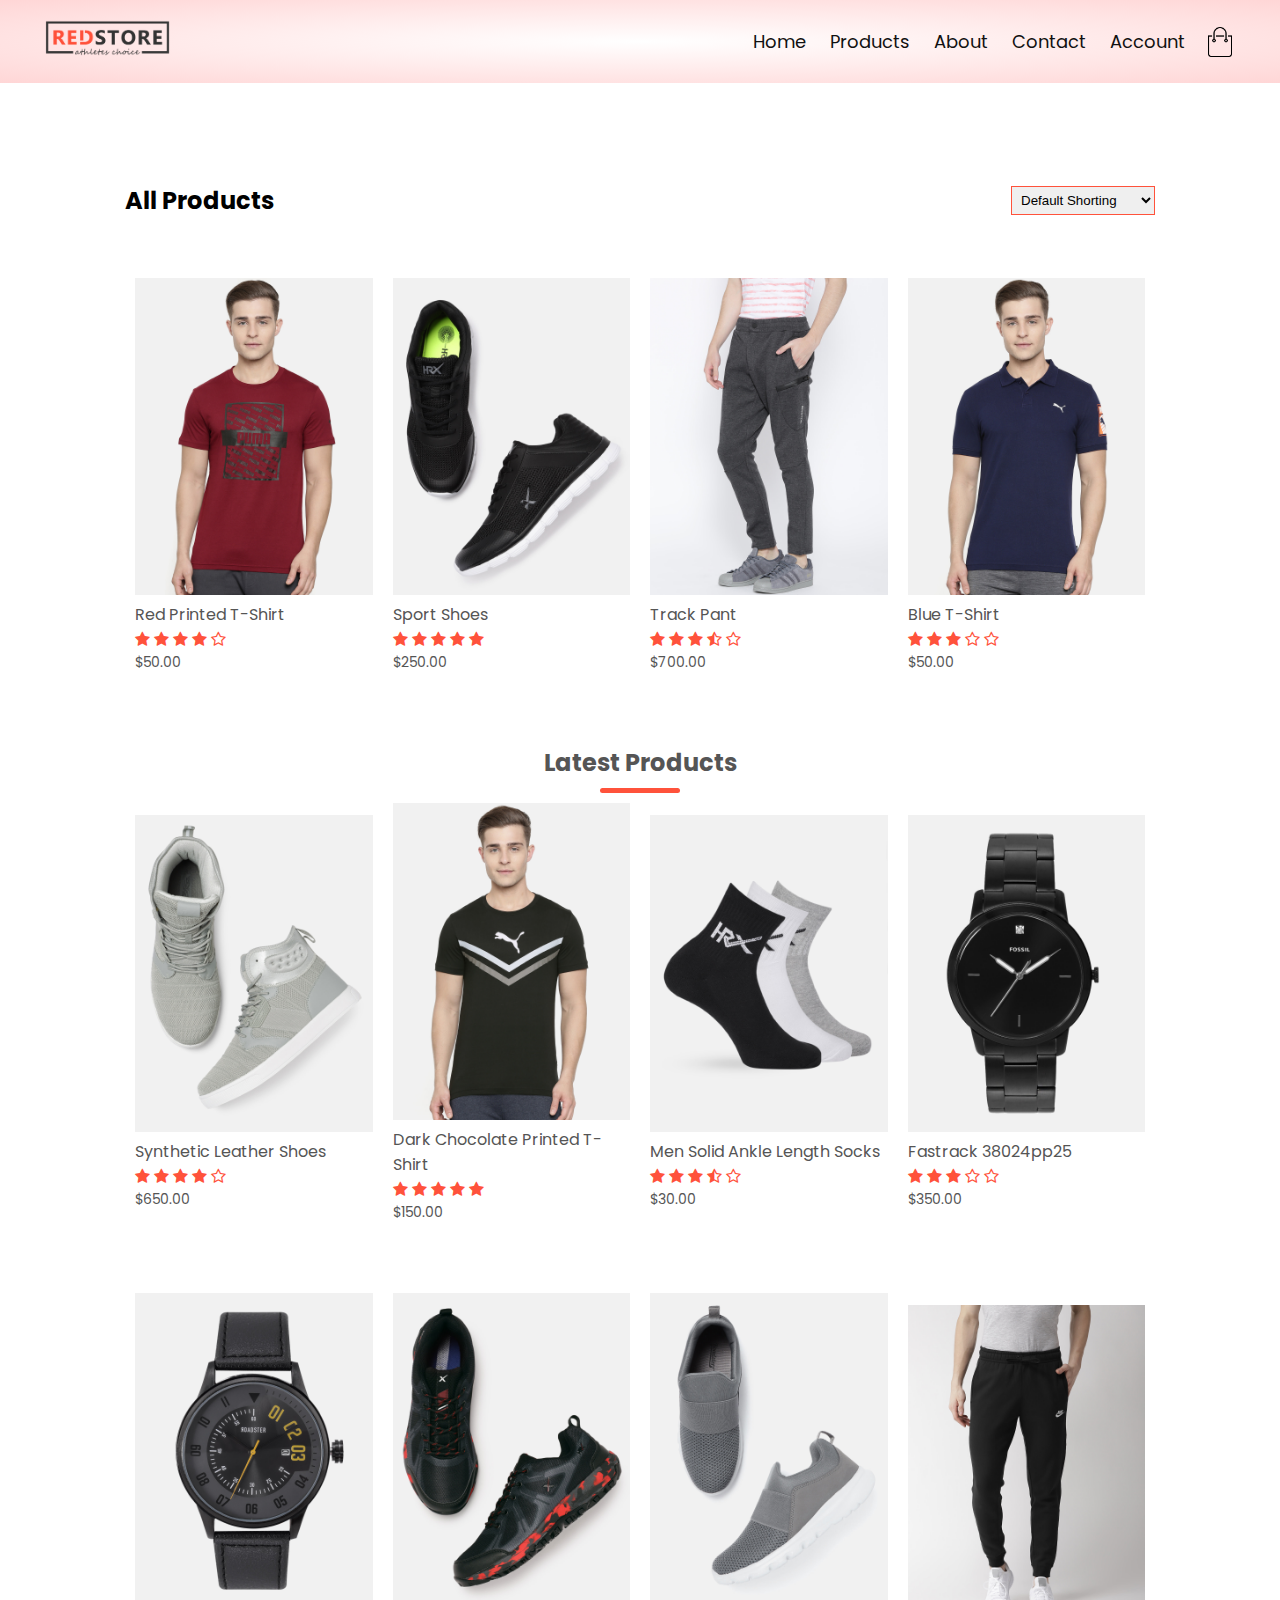
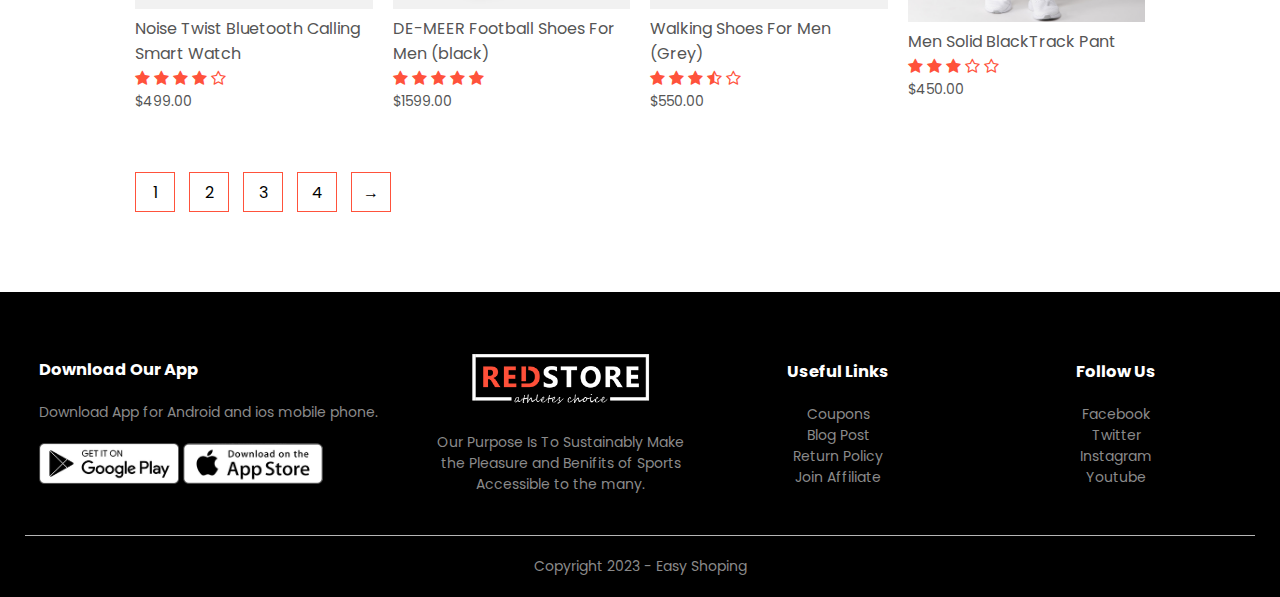
<file: products.html>
<!DOCTYPE html>
<html lang="en">
<head>
    <meta charset="UTF-8">
    <meta name="viewport" content="width=device-width,initial-scale=1.0">
    <meta http-equiv="X-UA-Compatible" content="IE=edge">
    <meta name="viewport" content="width=device-width, initial-scale=1.0">
    <title>All Products - RedStore</title>
    <link rel="stylesheet" href="style.css">
    <link rel="preconnect" href="https://fonts.googleapis.com">
<link rel="preconnect" href="https://fonts.gstatic.com" crossorigin>

<link href="https://fonts.googleapis.com/css2?family=Poppins:wght@300;400;500;600;700&display=swap" rel="stylesheet">

<link rel="stylesheet" href="https://stackpath.bootstrapcdn.com/font-awesome/4.7.0/css/font-awesome.min.css">


</head>
<body>
    <div class="header">
    <div class="container">
        <div class="navber"> 
            <div class="logo">
                <img src="logo.png" width="125px">
            </div>
            <nav>
                <ul id="MenuItems">
                    <li><a href="index.html"><link rel="index" href="C:\Users\ADMIN\Downloads\Redstore\Images\index.html"> Home</a></li>
                    <li><a href="products.html"><link rel="product" href="C:\Users\ADMIN\Downloads\Redstore\Images\products-details.html" >Products</a></li>
                    <li><a href="index.html"><link rel="index" href="C:\Users\ADMIN\Downloads\Redstore\Images\index.html"> About</a></li>
                    <li><a href="index.html"><link rel="index" href="C:\Users\ADMIN\Downloads\Redstore\Images\index.html">Contact</a></li>
                    <li><a href="Account.html"><link rel="Account" href="C:\Users\ADMIN\Downloads\Redstore\Images\Account.html">Account</a></li>
                </ul>
            </nav>
            <img src="cart.png" width="30px" height="30px">
            <img src="menu.png" class="menu-icon" onclick="menutoggle()">
        </div>
    </div>
    </div>

    <div class="small-container">
        <div class="row row-2">
            <h2>All Products</h2>
            <select>
                <option> Default Shorting </option>
                <option> Short by price </option>
                <option> Short by popularity </option>
                <option> Short by rating </option>
                <option> Short by sale </option>
            </select>
        </div>
    <div class="row">
        
    </div> 
    <div class="row">
        <div class="col-4">
            <img src="product-1.jpg">
            <h4>Red Printed T-Shirt</h4>
            <div class="rating">
                <i class="fa fa-star"></i>
                <i class="fa fa-star"></i>
                <i class="fa fa-star"></i>
                <i class="fa fa-star"></i>
                <i class="fa fa-star-o"></i>
            </div>
            <p>$50.00</p>
        </div>
        <div class="col-4">
            <img src="product-2.jpg">
            <h4>Sport Shoes</h4>
            <div class="rating">
                <i class="fa fa-star"></i>
                <i class="fa fa-star"></i>
                <i class="fa fa-star"></i>
                <i class="fa fa-star"></i>
                <i class="fa fa-star"></i>
            </div>
            <p>$250.00</p>
        </div>
        <div class="col-4">
            <img src="product-3.jpg">
            <h4>Track Pant</h4>
            <div class="rating">
                <i class="fa fa-star"></i>
                <i class="fa fa-star"></i>
                <i class="fa fa-star"></i>
                <i class="fa fa-star-half-o"></i>
                <i class="fa fa-star-o"></i>
            </div>
            <p>$700.00</p>
        </div>
        <div class="col-4">
            <img src="product-4.jpg">
            <h4>Blue T-Shirt</h4>
            <div class="rating">
                <i class="fa fa-star"></i>
                <i class="fa fa-star"></i>
                <i class="fa fa-star"></i>
                <i class="fa fa-star-o"></i>
                <i class="fa fa-star-o"></i>
            </div>
            <p>$50.00</p>
        </div>
    </div>
    <h2 class="title">Latest Products</h2>
    <div class="row">
        <div class="col-4">
            <img src="product-5.jpg">
            <h4>Synthetic Leather Shoes</h4>
            <div class="rating">
                <i class="fa fa-star"></i>
                <i class="fa fa-star"></i>
                <i class="fa fa-star"></i>
                <i class="fa fa-star"></i>
                <i class="fa fa-star-o"></i>
            </div>
            <p>$650.00</p>
        </div>
        <div class="col-4">
            <img src="product-6.jpg">
            <h4>Dark Chocolate Printed T-Shirt</h4>
            <div class="rating">
                <i class="fa fa-star"></i>
                <i class="fa fa-star"></i>
                <i class="fa fa-star"></i>
                <i class="fa fa-star"></i>
                <i class="fa fa-star"></i>
            </div>
            <p>$150.00</p>
        </div>
        <div class="col-4">
            <img src="product-7.jpg">
            <h4>Men Solid Ankle Length Socks</h4>
            <div class="rating">
                <i class="fa fa-star"></i>
                <i class="fa fa-star"></i>
                <i class="fa fa-star"></i>
                <i class="fa fa-star-half-o"></i>
                <i class="fa fa-star-o"></i>
            </div>
            <p>$30.00</p>
        </div>
        <div class="col-4">
            <img src="product-8.jpg">
            <h4>Fastrack 38024pp25</h4>
            <div class="rating">
                <i class="fa fa-star"></i>
                <i class="fa fa-star"></i>
                <i class="fa fa-star"></i>
                <i class="fa fa-star-o"></i>
                <i class="fa fa-star-o"></i>
            </div>
            <p>$350.00</p>
        </div>
    </div>
    <div class="row">
        <div class="col-4">
            <img src="product-9.jpg">
            <h4>Noise Twist Bluetooth Calling Smart Watch</h4>
            <div class="rating">
                <i class="fa fa-star"></i>
                <i class="fa fa-star"></i>
                <i class="fa fa-star"></i>
                <i class="fa fa-star"></i>
                <i class="fa fa-star-o"></i>
            </div>
            <p>$499.00</p>
        </div>
        <div class="col-4">
            <img src="product-10.jpg">
            <h4>DE-MEER Football Shoes For Men  (black)</h4>
            <div class="rating">
                <i class="fa fa-star"></i>
                <i class="fa fa-star"></i>
                <i class="fa fa-star"></i>
                <i class="fa fa-star"></i>
                <i class="fa fa-star"></i>
            </div>
            <p>$1599.00</p>
        </div>
        <div class="col-4">
            <img src="product-11.jpg">
            <h4>Walking Shoes For Men  (Grey)</h4>
            <div class="rating">
                <i class="fa fa-star"></i>
                <i class="fa fa-star"></i>
                <i class="fa fa-star"></i>
                <i class="fa fa-star-half-o"></i>
                <i class="fa fa-star-o"></i>
            </div>
            <p>$550.00</p>
        </div>
        <div class="col-4">
            <img src="product-12.jpg">
            <h4>Men Solid BlackTrack Pant</h4>
            <div class="rating">
                <i class="fa fa-star"></i>
                <i class="fa fa-star"></i>
                <i class="fa fa-star"></i>
                <i class="fa fa-star-o"></i>
                <i class="fa fa-star-o"></i>

</div>
            <p>$450.00</p>
        </div>
    </div>  
    <div class="page-btn">
        <span>1</span>
        <span>2</span>
        <span>3</span>
        <span>4</span>
        <span>&#8594;</span>
        
    </div>
</div>







 <!---------------------------Footer-------------------------------->
 <div class="footer">
    <div class="container">
        <div class="row"> 
            <div class="footer-col-1">
                <h3>Download Our App</h3>
                <p>Download App for Android and ios mobile phone.</p>
                <div class="app-logo">
                    <img src="play-store.png">
                    <img src="app-store.png">
                </div>
            </div>
            <div class="footer-col-2">
                <img src="logo-white.png">
                <p>Our Purpose Is To Sustainably Make the Pleasure and 
                Benifits of Sports Accessible to the many.</p>
            </div>
            <div class="footer-col-3">
                <h3>Useful Links</h3>
                <ul>
                    <li>Coupons</li>
                    <li>Blog Post</li>
                    <li>Return Policy</li>
                    <li>Join Affiliate</li>
                </ul>
            </div>
            <div class="footer-col-4">
                <h3>Follow Us</h3>
                <ul>
                    <li>Facebook</li>
                    <li>Twitter</li>
                    <li>Instagram</li>
                    <li>Youtube</li>
                </ul>
            </div>
        </div>
        <hr>
        <p class="Copyright">Copyright 2023 - Easy Shoping</p>
    </div>
 </div>

 <!-----------------------js for toggle menu------------------------------>

 <script>
    var MenuItems = document.getElementById("MenuItems");
    MenuItems.style.maxHeight="0px";

    function menutoggle() {
        if(MenuItems.style.maxHeight=="0px")
        {
            MenuItems.style.maxHeight="200px"
        }
        else
        {
            MenuItems.style.maxHeight="0px"
        }
    }

 </script>
    
    
</body>
</html>
</file>
<file: style.css>
*{
    margin: 0;
    padding: 0;
    box-sizing: border-box;
}

body{
    font-family: 'Poppins', sans-serif;
}
.navber{
    display: flex;
    align-items: center;
    padding: 20px;
}
nav{
    flex: 1;
    text-align: right;
}
nav ul{
    display: inline-block;
    list-style-type: none;
}
nav ul li{
    display: inline-block;
    margin-right: 20px;
}





nav ul li a{
    text-decoration: none;
    color: #111;
    font-size: 18px;
    position: relative;
}

nav ul li a::after{
    content: '';
     width: 0%;
     height: 3px;
     background: #ff523b;
     position: absolute;
     left: 0;
     bottom: -6px;
     transition: 0.5s;
}

nav ul li a:hover::after{
    width:100%;
}
a{
    text-decoration: none;
    color:#555;
}
p{
    color: #555;
}
.container{
    max-width: 1300px;
    margin: auto;
    padding-left: 25px;
    padding-right: 25px;
}
.row{
    display: flex;
    align-items: center;
    flex-wrap: wrap;
    justify-content: space-around;
}
.col-2{
    flex-basis: 50%;
    min-width: 300px;
}
.col-2 img{
    max-width: 100%;
    padding: 50px 0;
     
}
.col-2 h1{
    font-size: 50px;
    line-height: 60px;
    margin: 25px 0;
}
.btn{
    display: inline-block;
    background: #ff523b;
    color: white;
    padding: 8px 30px;
    margin: 30px 0;
    border-radius: 30px;
    transition: background 0.5s;
}
.btn:hover{
    background: #563434;

}
.header{
    background: radial-gradient(#fff,#ffd6d6);

}
.header .row{
    margin-top: 70px;


}
.categories{
    margin: 70px 0;

}
.col-3{
    flex-basis: 30%;
    min-width: 250px;
    margin-bottom: 30px;
}
.col-3 img{
    width: 100%;
}
.small-container{
    max-width: 1080px;
    margin: auto;
    padding-left: 25px;
    padding-right: 25px;
}
.col-4{
    flex-basis: 25%;
    padding: 10px;
    min-width: 200px;
    margin-bottom: 50px;
    transition: transform 0.5s;
}
.col-4 img{
    width: 100%;
}
.title{
    text-align: center;
    margin: 0 80px auto;
    position: relative;
    line-height: 60px;
    color: #555;
}
.title::after{
    content: '';
    background: #ff523b;
    width: 80px;
    height: 5px;
    border-radius: 5px;
    position: absolute;
    bottom: 0;
    left: 50%;
    transform: translateX(-50%);
} 
h4{
    color: #555;
    font-weight: normal;
}
.col-4 p{
    font-size: 14px;

}
.rating .fa{
    color: #ff523b;
}
.col-4 :hover{
    transform: translateY(-5px);
}



/*  */
.col-3 :hover{
    transform: translateY(-5px);
}
/*  */




/*-------------------------Offer-----------------------------------*/
.offer{
    background: radial-gradient(#fff,#ffd6d6);
    margin-top: 80px;
    padding: 30px 0;

}
.col-2 .offer-img{
    padding: 50px;
}
small{
    color:#555;
}
/*------------testimonial-------------------------------------*/
.testimonial{
    padding-top: 100px;

}
.testimonial .col-3{
    text-align: center;
    padding: 40px 20px;
    box-shadow: 0 0 20px 0px rgba(0,0,0,0.1);
    cursor: pointer;
    transition: transform 0.5s;
}
.testimonial .col-3 img{
    width: 50px;
    margin-top: 20px;
    border-radius: 50%;
}
.testimonial .col-3:hover{
    transform: translateY(-10px);
}
.fa fa-quote-left{
    font-size: 34px;
    color: #ff523b;
}
.col-3 p{
    font-size: 12px;
    margin: 12px 0;
    color: #777;
}
.testimonial .col-3 h3{
    font-weight: 600;
    color: #555;
    font-size: 16px; 
}
/*-----------------------Brands------------------------*/
.brands{

    margin: 100px auto;

}
.col-5{
    width: 160px;
}
.col-5 img{
    width: 100%;
    cursor: pointer;
    filter: grayscale(100%);
}
.col-5 img:hover{
    filter: grayscale(0%);
}
/*--------------------footer-----------------------------------------*/
.footer{
background: #000;
color: #8a8a8a;
font-size: 14px;
padding: 60px 0 20px;
}
.footer p{
    color: #8a8a8a;
}
.footer h3{
    color: #fff;
    margin-bottom: 20px;
}
.footer-col-1,.footer-col-2,.footer-col-3,.footer-col-4{
    min-width: 250px;
    margin-bottom: 20px;

}
.footer-col-1{
    flex-basis: 30%;
}
.footer-col-2{
    flex-basis: 1%;
    text-align: center;
}
.footer-col-2 img{
    width: 180px;
    margin-bottom: 20px;
}
.footer-col-3,.footer-col-4{
    flex-basis: 12%;
    text-align: center;
}
ul{
    list-style-type: none;
}
.app-logo{
    margin-top: 20px;
    
}
.app-logo img{
    width: 140px;

}
.footer hr{
    border: none;
    background: #b5b5b5;
    height: 1px;
    margin: 20px 0;
}
.Copyright{
    text-align: center;
}
.menu-icon{
    width: 28px;
    margin-left: 20px;
    display: none;

}
/*-------------------------Media Query for menu-----------------------*/
@media only screen and (max-width: 800px){
    nav ul{
        position: absolute;
        top: 70px;
        left: 0%;
        background: #333;
        width: 100%;
        overflow: hidden ;
        transition: max-height 0.5s;

    }
    nav ul li{
        display: block;
        margin-right: 50px;
        margin-top: 10px;
        margin-bottom: 10px;

    }
    nav ul li a{
        color: #fff;

    }
    .menu-icon{
        display: block;
        cursor: pointer;

    }

}

/*----------------All Product--------------*/

.row-2{
    justify-content: space-between;
    margin: 100px auto 50px;
}
select{
    border: 1px solid #ff523b;
    padding: 5px;
}
select:focus{
    
    outline: none;
}
.page-btn{
    margin: 0 auto 80px;
}
.page-btn span{
    display: inline-block;
    border: 1px solid #ff523b;
    margin-left: 10px;
    width: 40px;
    height: 40px;
    text-align: center;
    line-height: 40px;
    cursor: pointer;

}
.page-btn span:hover{
    background:#ff523b ; 
    color: #fff;
}



/*------------------Single Product Details-----------------------*/
.single-product{
    margin-top: 80px;
}
.single-product .col-2 img{
    padding: 0;
}
.single-product .col-2{
    padding: 20px;
}
.single-product h4{
    margin: 20px 0;
    font-size: 22px;
    font-weight: bold;
}
.single-product selest{
    display: block;
    padding: 10px;
    margin-top: 20px;
}
.single-product input{
    width: 50px;
    height: 40px;
    padding-left: 10px;
    font-size: 20px;
    margin-right: 10px;
    border: 1px solid #ff523b;
}
input:focus{
    outline: none;
}
.single-product .fa{
    color: #ff523b;
    margin-left: 10px;
}
.small-img-row{
    display: flex;
    justify-content: space-between;
}
.small-img-col{
    flex-basis:24%;
    cursor: pointer;
}
/*-----------------------Account Page-------------------------*/   
.account-page{
    padding: 50px 0;
    background: radial-gradient(#fff,#ffd6d6);
}
.form-container{
    background: #fff;
    width: 300px;
    height: 400px;
    position: relative;
    text-align: center;
    padding: 20px 0;
    margin: auto;
    box-shadow: 0 0 20px 0px rgba(0,0,0,0.1);
    overflow: hidden;
}
.form-container span{
    font-weight: bold;
    padding: 0 10px;
    color: #555;
    cursor: pointer;
    width: 100px;
    display: inline-block;
}
.form-btn{
    display: inline-block;
}
.form-container form{
    max-width: 300px;
    padding: 0 20px;
    position: absolute;
    top: 130px;
    transition: transform 1s;   
}
form input{
    width: 100%;
    height: 30px;
    margin: 10px 0;
    padding:0 10px;
    border: 1px solid #ccc;
}
form .btn{
    width: 100%;
    border: none;
    cursor: pointer;
    margin: 10px 0;
}
form .btn:focus{
    outline: none;
}   
#LoginForm{
    left: -300px;
}
#RegForm{
    left: 0%;
}
form a{
    font-size: 12px;
}
#Indicator{
    width: 100px;
    border: none;
    background: #ff523b;
    height: 3px;
    margin-top: 8px;
    transform: translateX(100px);
    transition: transform 1s;
}
/*-------------media query for less than 600 screen size----------*/
@media only screen and (max-width: 800px){
    .row{
        text-align: center;
    }
    .col-2,.col-3,.col-4{
        flex-basis: 100%;
    }
    .single-product .row{
        text-align: left;
    }
    .single-product .col-2{
            padding: 20px 0;
    }
    .single-product h1{
        font-size: 26px;
        line-height: 32px;
    }
    .cart-info p{
        display: none;
    }
}
/*-------------------------Cart items details----------------------*/
.cart-page{
    margin: 80px auto;
}
table{
    width: 100%;
     border-collapse:collapse;
}
.cart-info{
    display: flex;
    flex-wrap: wrap;
}
th{
    text-align: left;
    padding: 5px;
    color: white;
    background: #ff523b;
    font-weight: normal;
}
td{
    padding: 10px 5px;
}
td input{
    width: 40px;
    height: 30px;
    padding: 5px;
}
td a{
    color: #ff523b;
    font-size: 12px;
}
td img{
    width: 80px;
        height: 80px;
        margin-right: 10px;
}
.total-price{
    display: flex;
    justify-content: flex-end;
}
.total-price table{
    border-top: 3px solid #ff523b;
    width: 100%;
    max-width: 400px;
}
td :last-child{
    text-align: right;
}
th :last-child{
    text-align: right;
}
</file>
